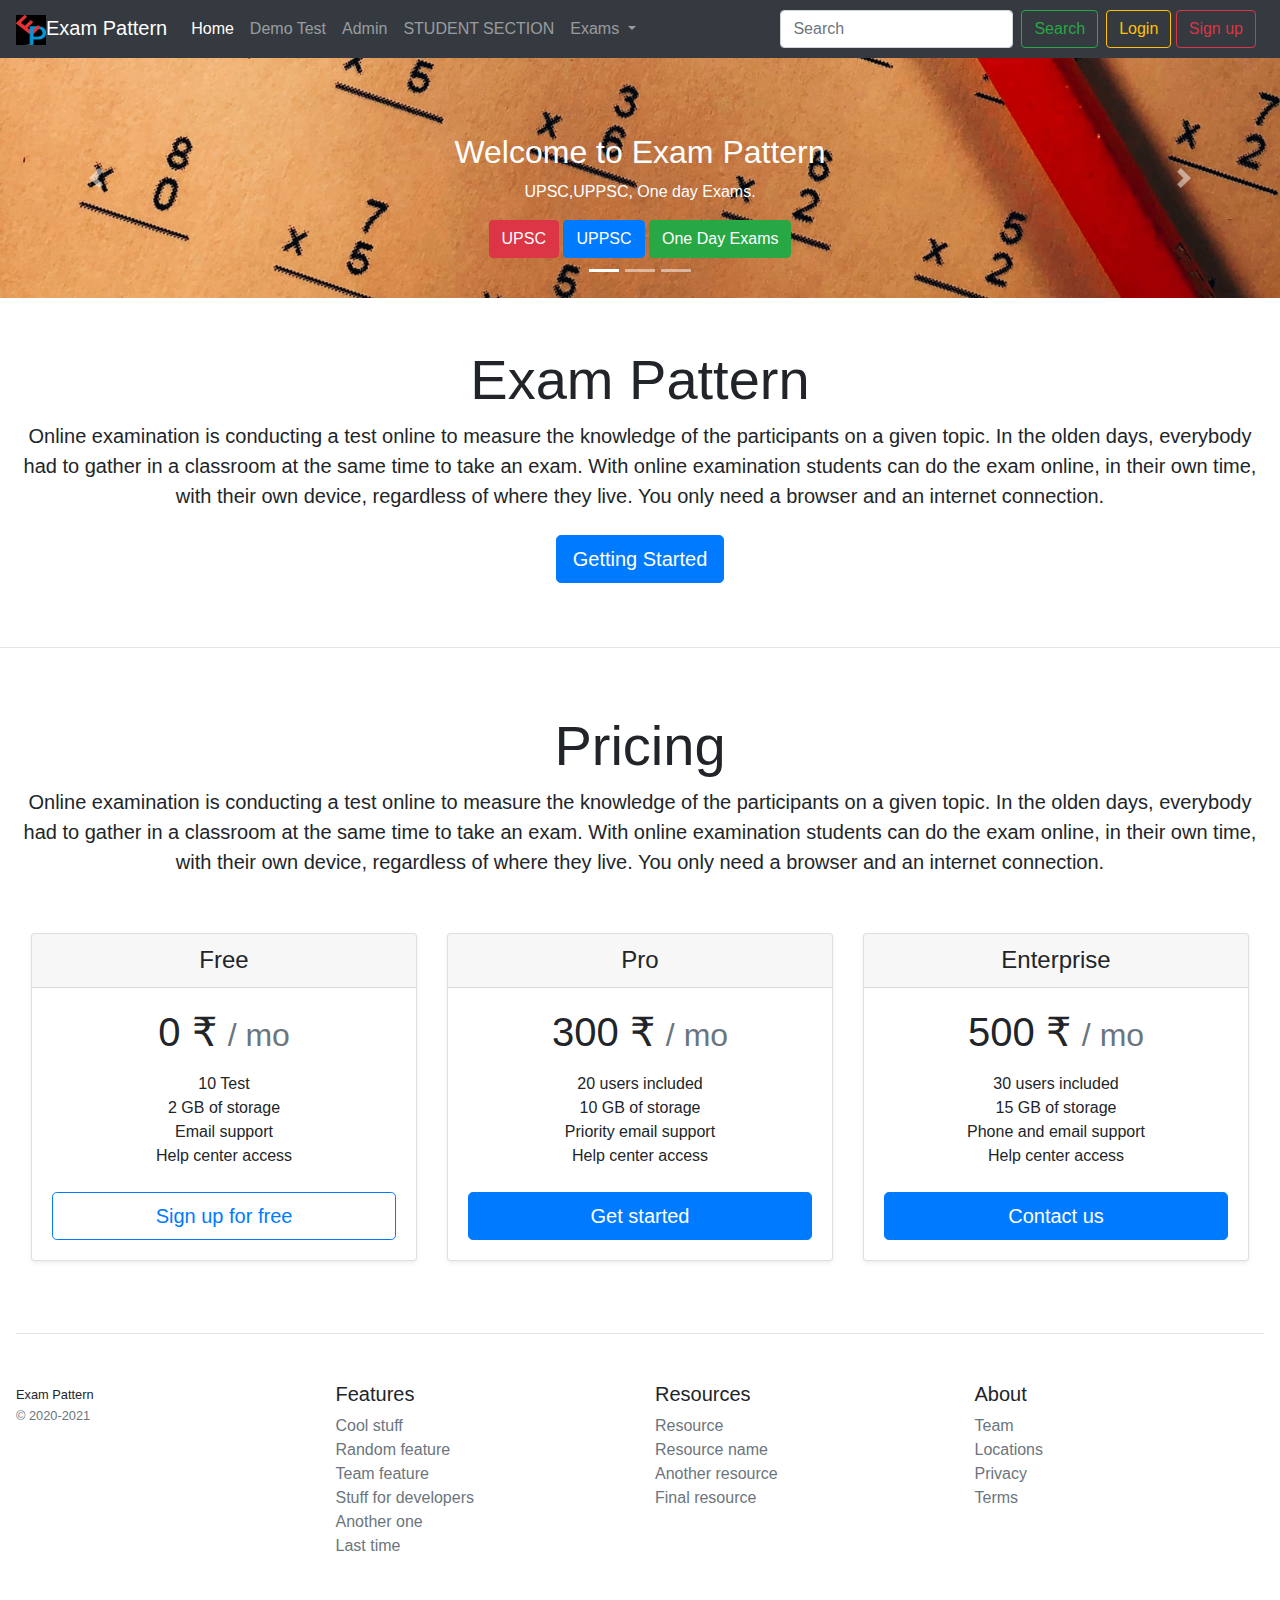
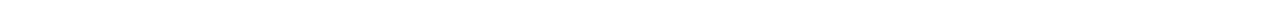
<file: index.html>
<!doctype html>
<html lang="en">

<head>
    <!-- Required meta tags -->
    <meta charset="utf-8">
    <meta name="viewport" content="width=device-width, initial-scale=1, shrink-to-fit=no">

    <!-- Bootstrap CSS -->
    <link rel="stylesheet" href="https://stackpath.bootstrapcdn.com/bootstrap/4.5.2/css/bootstrap.min.css" integrity="sha384-JcKb8q3iqJ61gNV9KGb8thSsNjpSL0n8PARn9HuZOnIxN0hoP+VmmDGMN5t9UJ0Z" crossorigin="anonymous">
    <link rel="icon" href="./Logo.png" type="image/x-icon">

    <title>Exam Pattern for all exams</title>

</head>

<body>
    <nav class="navbar navbar-expand-lg navbar-dark bg-dark ">
        <a class="navbar-brand" href="/"><img src="./Logo.jpg" alt="Exam Pattern" height="30px" width="30px">Exam Pattern</a>
        <button class="navbar-toggler" type="button" data-toggle="collapse" data-target="#navbarSupportedContent" aria-controls="navbarSupportedContent" aria-expanded="false" aria-label="Toggle navigation">
          <span class="navbar-toggler-icon"></span>
        </button>

        <div class="collapse navbar-collapse" id="navbarSupportedContent">
            <ul class="navbar-nav mr-auto">
                <li class="nav-item active">
                    <a class="nav-link" href="/ExamPattern">Home <span class="sr-only">(current)</span></a>
                </li>
                <li class="nav-item">
                    <a class="nav-link" href="/ExamPattern/exam.html">Demo Test</a>
                </li>
                <li class="nav-item">
                    <a class="nav-link" href="/ExamPattern/dash.html">Admin</a>
                </li>
                <li class="nav-item">
                    <a class="nav-link" href="/ExamPattern/student.html">STUDENT SECTION</a>
                </li>
                <li class="nav-item dropdown">
                    <a class="nav-link dropdown-toggle" href="#" id="navbarDropdown" role="button" data-toggle="dropdown" aria-haspopup="true" aria-expanded="false">
                Exams
              </a>
                    <div class="dropdown-menu" aria-labelledby="navbarDropdown">
                        <a class="dropdown-item" href="#">UPSC</a>
                        <a class="dropdown-item" href="#">UPPSC</a>
                        <div class="dropdown-divider"></div>
                        <a class="dropdown-item" href="#">One Day Exams</a>
                    </div>
                </li>

            </ul>
            <form class="form-inline my-2 my-lg-0">
                <input class="form-control mr-sm-2" type="search" placeholder="Search" aria-label="Search">
                <button class="btn btn-outline-success my-2 my-sm-0" type="submit">Search</button>
            </form>
            <div class="mx-2">
                <button class="btn btn-outline-warning my-2 my-sm-0" data-toggle="modal" data-target="#loginModal">Login</button>
                <button class="btn btn-outline-danger my-2 my-sm-0" data-toggle="modal" data-target="#signupModal">Sign up</button>
            </div>
        </div>
    </nav>
    <!-- Login Modal -->
    <!-- Modal -->
    <div class="modal fade" id="loginModal" tabindex="-1" aria-labelledby="loginModalLabel" aria-hidden="true">
        <div class="modal-dialog">
            <div class="modal-content">
                <div class="modal-header">
                    <h5 class="modal-title" id="loginModalLabel">Login</h5>
                    <button type="button" class="close" data-dismiss="modal" aria-label="Close">
            <span aria-hidden="true">&times;</span>
          </button>
                </div>
                <div class="modal-body">
                    <form>
                        <div class="form-group">
                            <label for="exampleInputEmail1">Email address</label>
                            <input type="email" class="form-control" id="exampleInputEmail1" aria-describedby="emailHelp">
                            <small id="emailHelp" class="form-text text-muted">We'll never share your email with anyone else.</small>
                        </div>
                        <div class="form-group">
                            <label for="exampleInputPassword1">Password</label>
                            <input type="password" class="form-control" id="exampleInputPassword1">
                        </div>
                        <button type="submit" class="btn btn-primary">Submit</button>
                    </form>
                </div>
                <div class="modal-footer">
                    <button type="button" class="btn btn-secondary" data-dismiss="modal">Close</button>

                </div>
            </div>
        </div>
    </div>
    <!-- Signup Modal -->
    <!-- Modal -->
    <div class="modal fade" id="signupModal" tabindex="-1" aria-labelledby="signupModalLabel" aria-hidden="true">
        <div class="modal-dialog">
            <div class="modal-content">
                <div class="modal-header">
                    <h5 class="modal-title" id="signupModalLabel">Sign Up</h5>
                    <button type="button" class="close" data-dismiss="modal" aria-label="Close">
            <span aria-hidden="true">&times;</span>
          </button>
                </div>
                <div class="modal-body">
                    <form method="POST" action="/student.html">
                        <div class="form-row form-group">
                            <div class="col">

                                <input type="text" class="form-control" placeholder="First name">
                            </div>
                            <div class="col">

                                <input type="text" class="form-control" placeholder="Last name">
                            </div>
                        </div>

                        <div class="form-row form-group">
                            <div class="col">

                                <input type="text" class="form-control" placeholder="Mobile Number">
                            </div>

                        </div>
                        <div class="form-group">

                            <input type="email" class="form-control" id="exampleInputEmail1" aria-describedby="emailHelp" placeholder="Email Address">
                            <small id="emailHelp" class="form-text text-muted">We'll never share your email with anyone else.</small>
                        </div>
                        <div class="form-group">

                            <input type="password" class="form-control" id="exampleInputPassword1" placeholder="Password">
                        </div>
                        <div class="form-group">

                            <input type="password" class="form-control" id="exampleInputPassword1" placeholder="Confirm Password">
                        </div>

                        <button type="submit" class="btn btn-primary">Submit</button>
                    </form>
                </div>

            </div>
        </div>
    </div>
    <!-- close sign up modal -->
    <div id="carouselExampleCaptions" class="carousel slide" data-ride="carousel">
        <ol class="carousel-indicators">
            <li data-target="#carouselExampleCaptions" data-slide-to="0" class="active"></li>
            <li data-target="#carouselExampleCaptions" data-slide-to="1"></li>
            <li data-target="#carouselExampleCaptions" data-slide-to="2"></li>
        </ol>
        <div class="carousel-inner">
            <div class="carousel-item active">
                <img src="./1.jpg" class="d-block w-100">
                <div class="carousel-caption d-none d-md-block">
                    <h2>Welcome to Exam Pattern</h2>
                    <p>UPSC,UPPSC, One day Exams.</p>
                    <button class="btn btn-danger">UPSC</button>
                    <button class="btn btn-primary">UPPSC</button>
                    <button class="btn btn-success">One Day Exams</button>
                </div>
            </div>
            <div class="carousel-item">
                <img src="./2.jpg" class="d-block w-100">
                <div class="carousel-caption d-none d-md-block">
                    <h2>The Best Exam Portal</h2>
                    <p>UPSC,UPPSC, One day Exams.</p>
                    <button class="btn btn-danger">UPSC</button>
                    <button class="btn btn-primary">UPPSC</button>
                    <button class="btn btn-success">One Day Exams</button>
                </div>
            </div>
            <div class="carousel-item">
                <img src="./3.jpg" class="d-block w-100">
                <div class="carousel-caption d-none d-md-block">
                    <h2>Test your Knowledge</h2>
                    <p>UPSC,UPPSC, One day Exams.</p>
                    <button class="btn btn-danger">UPSC</button>
                    <button class="btn btn-primary">UPPSC</button>
                    <button class="btn btn-success">One Day Exams</button>
                </div>
            </div>
        </div>
        <a class="carousel-control-prev" href="#carouselExampleCaptions" role="button" data-slide="prev">
            <span class="carousel-control-prev-icon" aria-hidden="true"></span>
            <span class="sr-only">Previous</span>
        </a>
        <a class="carousel-control-next" href="#carouselExampleCaptions" role="button" data-slide="next">
            <span class="carousel-control-next-icon" aria-hidden="true"></span>
            <span class="sr-only">Next</span>
        </a>
    </div>
    <div class="pricing-header px-3 py-3 pt-md-5 pb-md-4 mx-auto text-center">
        <h1 class="display-4">Exam Pattern</h1>
        <p class="lead">Online examination is conducting a test online to measure the knowledge of the participants on a given topic. In the olden days, everybody had to gather in a classroom at the same time to take an exam. With online examination students can do the
            exam online, in their own time, with their own device, regardless of where they live. You only need a browser and an internet connection. </p>
        <p class="text-center">
            <a href="#" class="btn btn-lg btn-primary my-2">Getting Started</a>

        </p>
    </div>
    <hr>





    <div class="pricing-header px-3 py-3 pt-md-5 pb-md-4 mx-auto text-center">
        <h1 class="display-4">Pricing</h1>
        <p class="lead">Online examination is conducting a test online to measure the knowledge of the participants on a given topic. In the olden days, everybody had to gather in a classroom at the same time to take an exam. With online examination students can do the
            exam online, in their own time, with their own device, regardless of where they live. You only need a browser and an internet connection. </p>
    </div>
    <div class="card-deck mb-3 text-center m-3">
        <div class="card mb-4 shadow-sm">
            <div class="card-header">
                <h4 class="my-0 font-weight-normal">Free</h4>
            </div>
            <div class="card-body">
                <h1 class="card-title pricing-card-title">0 &#8377; <small class="text-muted">/ mo</small></h1>
                <ul class="list-unstyled mt-3 mb-4">
                    <li>10 Test</li>
                    <li>2 GB of storage</li>
                    <li>Email support</li>
                    <li>Help center access</li>
                </ul>
                <button type="button" class="btn btn-lg btn-block btn-outline-primary" data-toggle="modal" data-target="#signupModal">Sign up for free</button>
            </div>
        </div>
        <div class="card mb-4 shadow-sm">
            <div class="card-header">
                <h4 class="my-0 font-weight-normal">Pro</h4>
            </div>
            <div class="card-body">
                <h1 class="card-title pricing-card-title">300 &#8377; <small class="text-muted">/ mo</small></h1>
                <ul class="list-unstyled mt-3 mb-4">
                    <li>20 users included</li>
                    <li>10 GB of storage</li>
                    <li>Priority email support</li>
                    <li>Help center access</li>
                </ul>
                <button type="button" class="btn btn-lg btn-block btn-primary" data-toggle="modal" data-target="#signupModal">Get started</button>
            </div>
        </div>
        <div class="card mb-4 shadow-sm">
            <div class="card-header">
                <h4 class="my-0 font-weight-normal">Enterprise</h4>
            </div>
            <div class="card-body">
                <h1 class="card-title pricing-card-title">500 &#8377; <small class="text-muted">/ mo</small></h1>
                <ul class="list-unstyled mt-3 mb-4">
                    <li>30 users included</li>
                    <li>15 GB of storage</li>
                    <li>Phone and email support</li>
                    <li>Help center access</li>
                </ul>
                <button type="button" class="btn btn-lg btn-block btn-primary" data-toggle="modal" data-target="#signupModal">Contact us</button>
            </div>
        </div>
    </div>
    <footer class="pt-4 my-md-5 pt-md-5 border-top m-3">
        <div class="row">
            <div class="col-12 col-md">
                <small>Exam Pattern</small>
                <small class="d-block mb-3 text-muted">© 2020-2021</small>
            </div>
            <div class="col-6 col-md">
                <h5>Features</h5>
                <ul class="list-unstyled text-small">
                    <li><a class="text-muted" href="#">Cool stuff</a></li>
                    <li><a class="text-muted" href="#">Random feature</a></li>
                    <li><a class="text-muted" href="#">Team feature</a></li>
                    <li><a class="text-muted" href="#">Stuff for developers</a></li>
                    <li><a class="text-muted" href="#">Another one</a></li>
                    <li><a class="text-muted" href="#">Last time</a></li>
                </ul>
            </div>
            <div class="col-6 col-md">
                <h5>Resources</h5>
                <ul class="list-unstyled text-small">
                    <li><a class="text-muted" href="#">Resource</a></li>
                    <li><a class="text-muted" href="#">Resource name</a></li>
                    <li><a class="text-muted" href="#">Another resource</a></li>
                    <li><a class="text-muted" href="#">Final resource</a></li>
                </ul>
            </div>
            <div class="col-6 col-md">
                <h5>About</h5>
                <ul class="list-unstyled text-small">
                    <li><a class="text-muted" href="#">Team</a></li>
                    <li><a class="text-muted" href="#">Locations</a></li>
                    <li><a class="text-muted" href="#">Privacy</a></li>
                    <li><a class="text-muted" href="#">Terms</a></li>
                </ul>
            </div>
        </div>
    </footer>



    <!-- Optional JavaScript -->
    <!-- jQuery first, then Popper.js, then Bootstrap JS -->
    <script src="https://code.jquery.com/jquery-3.5.1.slim.min.js" integrity="sha384-DfXdz2htPH0lsSSs5nCTpuj/zy4C+OGpamoFVy38MVBnE+IbbVYUew+OrCXaRkfj" crossorigin="anonymous"></script>
    <script src="https://cdn.jsdelivr.net/npm/popper.js@1.16.1/dist/umd/popper.min.js" integrity="sha384-9/reFTGAW83EW2RDu2S0VKaIzap3H66lZH81PoYlFhbGU+6BZp6G7niu735Sk7lN" crossorigin="anonymous"></script>
    <script src="https://stackpath.bootstrapcdn.com/bootstrap/4.5.2/js/bootstrap.min.js" integrity="sha384-B4gt1jrGC7Jh4AgTPSdUtOBvfO8shuf57BaghqFfPlYxofvL8/KUEfYiJOMMV+rV" crossorigin="anonymous"></script>

</body>

</html>
</file>
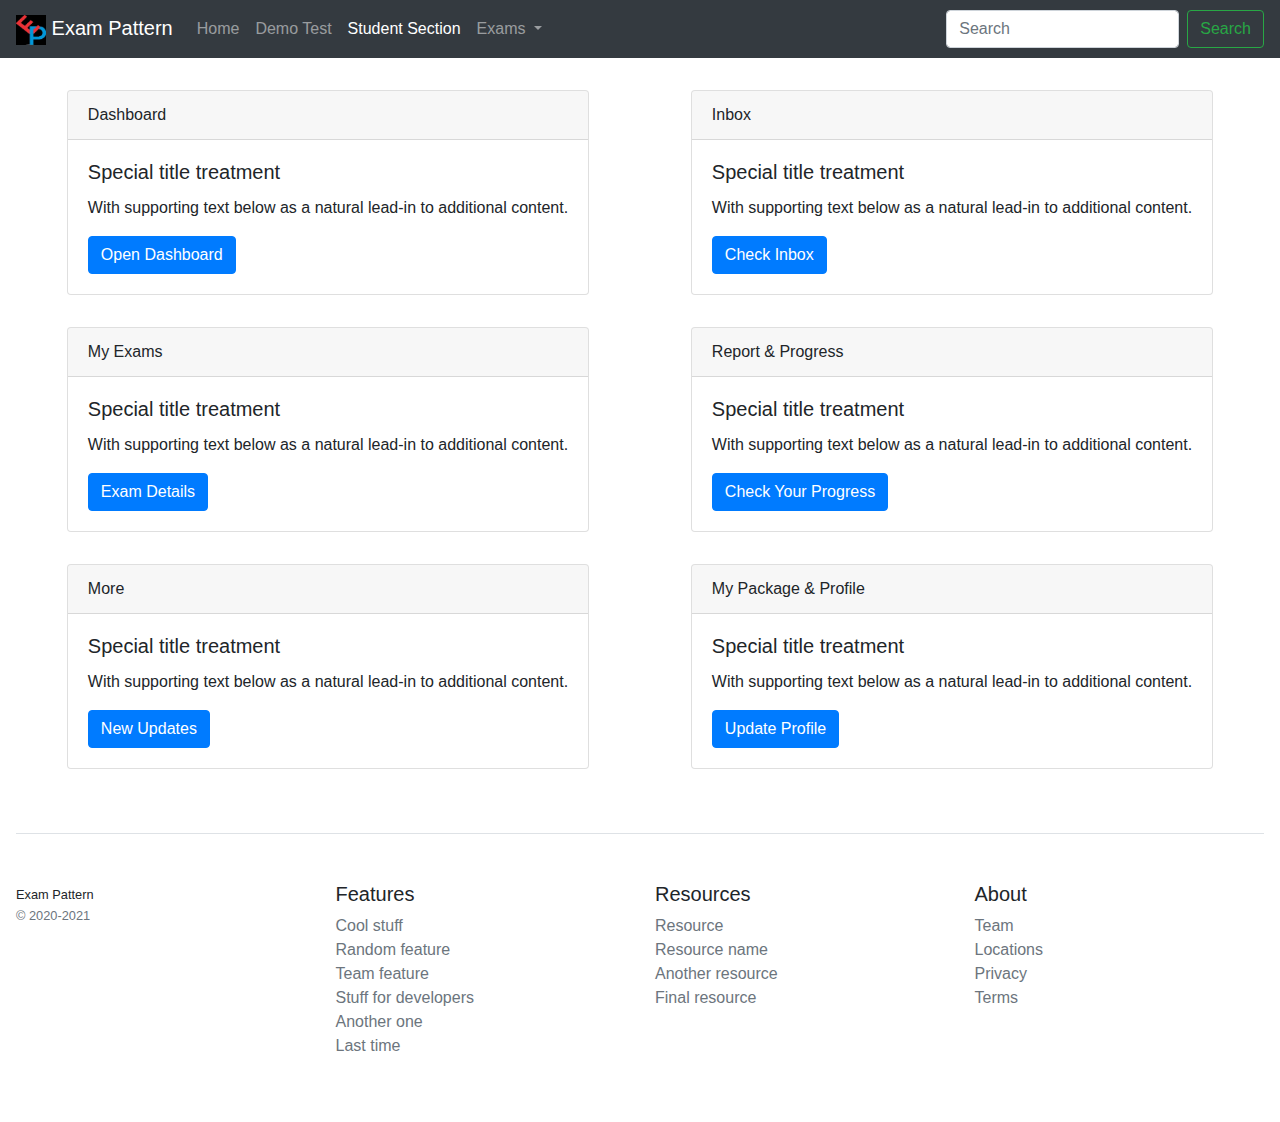
<file: student.html>
<!doctype html>
<html lang="en">

<head>
    <!-- Required meta tags -->
    <meta charset="utf-8">
    <meta name="viewport" content="width=device-width, initial-scale=1, shrink-to-fit=no">

    <!-- Bootstrap CSS -->
    <link rel="stylesheet" href="https://stackpath.bootstrapcdn.com/bootstrap/4.5.2/css/bootstrap.min.css" integrity="sha384-JcKb8q3iqJ61gNV9KGb8thSsNjpSL0n8PARn9HuZOnIxN0hoP+VmmDGMN5t9UJ0Z" crossorigin="anonymous">
    <link rel="icon" href="./Logo.png" type="image/x-icon">

    <title>Exam Pattern for all exams</title>
</head>

<body>

    <nav class="navbar navbar-expand-lg navbar-dark bg-dark ">
        <a class="navbar-brand" href="/"><img src="./Logo.jpg" alt="Exam Pattern" height="30px" width="30px"> Exam Pattern</a>
        <button class="navbar-toggler" type="button" data-toggle="collapse" data-target="#navbarSupportedContent" aria-controls="navbarSupportedContent" aria-expanded="false" aria-label="Toggle navigation">
          <span class="navbar-toggler-icon"></span>
        </button>

        <div class="collapse navbar-collapse" id="navbarSupportedContent">
            <ul class="navbar-nav mr-auto">
                <li class="nav-item ">
                    <a class="nav-link" href="/ExamPattern">Home </a>
                </li>
                <li class="nav-item ">
                    <a class="nav-link" href="/ExamPattern/exam.html">Demo Test</a>
                </li>
                <li class="nav-item active">
                    <a class="nav-link" href="/ExamPattern/student.html"> Student Section<span class="sr-only">(current)</span></a>
                </li>
                <li class="nav-item dropdown">
                    <a class="nav-link dropdown-toggle" href="#" id="navbarDropdown" role="button" data-toggle="dropdown" aria-haspopup="true" aria-expanded="false">
                Exams
              </a>
                    <div class="dropdown-menu" aria-labelledby="navbarDropdown">
                        <a class="dropdown-item" href="#">UPSC</a>
                        <a class="dropdown-item" href="#">UPPSC</a>
                        <div class="dropdown-divider"></div>
                        <a class="dropdown-item" href="#">One Day Exams</a>
                    </div>
                </li>

            </ul>
            <form class="form-inline my-2 my-lg-0">
                <input class="form-control mr-sm-2" type="search" placeholder="Search" aria-label="Search">
                <button class="btn btn-outline-success my-2 my-sm-0" type="submit">Search</button>
            </form>

        </div>
    </nav>

    <div class="row m-3">
        <div class="card m-3 mx-auto my-auto">
            <div class="card-header">
                Dashboard
            </div>
            <div class="card-body">
                <h5 class="card-title">Special title treatment</h5>
                <p class="card-text">With supporting text below as a natural lead-in to additional content.</p>
                <a href="#" class="btn btn-primary">Open Dashboard</a>
            </div>
        </div>
        <div class="card m-3 mx-auto">
            <div class="card-header">
                Inbox
            </div>
            <div class="card-body">
                <h5 class="card-title">Special title treatment</h5>
                <p class="card-text">With supporting text below as a natural lead-in to additional content.</p>
                <a href="#" class="btn btn-primary">Check Inbox</a>
            </div>
        </div>
        <div class="card m-3 mx-auto">
            <div class="card-header">
                My Exams
            </div>
            <div class="card-body">
                <h5 class="card-title">Special title treatment</h5>
                <p class="card-text">With supporting text below as a natural lead-in to additional content.</p>
                <a href="#" class="btn btn-primary">Exam Details</a>
            </div>
        </div>
        <div class="card m-3 mx-auto">
            <div class="card-header">
                Report & Progress
            </div>
            <div class="card-body">
                <h5 class="card-title">Special title treatment</h5>
                <p class="card-text">With supporting text below as a natural lead-in to additional content.</p>
                <a href="#" class="btn btn-primary">Check Your Progress</a>
            </div>
        </div>
        <div class="card m-3 mx-auto">
            <div class="card-header">
                More
            </div>
            <div class="card-body">
                <h5 class="card-title">Special title treatment</h5>
                <p class="card-text">With supporting text below as a natural lead-in to additional content.</p>
                <a href="#" class="btn btn-primary">New Updates</a>
            </div>
        </div>
        <div class="card m-3 mx-auto">
            <div class="card-header">
                My Package & Profile
            </div>
            <div class="card-body">
                <h5 class="card-title">Special title treatment</h5>
                <p class="card-text">With supporting text below as a natural lead-in to additional content.</p>
                <a href="#" class="btn btn-primary">Update Profile</a>
            </div>
        </div>

    </div>

    <footer class="pt-4 my-md-5 pt-md-5 border-top m-3">
        <div class="row">
            <div class="col-12 col-md">
                <small>Exam Pattern</small>
                <small class="d-block mb-3 text-muted">© 2020-2021</small>
            </div>
            <div class="col-6 col-md">
                <h5>Features</h5>
                <ul class="list-unstyled text-small">
                    <li><a class="text-muted" href="#">Cool stuff</a></li>
                    <li><a class="text-muted" href="#">Random feature</a></li>
                    <li><a class="text-muted" href="#">Team feature</a></li>
                    <li><a class="text-muted" href="#">Stuff for developers</a></li>
                    <li><a class="text-muted" href="#">Another one</a></li>
                    <li><a class="text-muted" href="#">Last time</a></li>
                </ul>
            </div>
            <div class="col-6 col-md">
                <h5>Resources</h5>
                <ul class="list-unstyled text-small">
                    <li><a class="text-muted" href="#">Resource</a></li>
                    <li><a class="text-muted" href="#">Resource name</a></li>
                    <li><a class="text-muted" href="#">Another resource</a></li>
                    <li><a class="text-muted" href="#">Final resource</a></li>
                </ul>
            </div>
            <div class="col-6 col-md">
                <h5>About</h5>
                <ul class="list-unstyled text-small">
                    <li><a class="text-muted" href="#">Team</a></li>
                    <li><a class="text-muted" href="#">Locations</a></li>
                    <li><a class="text-muted" href="#">Privacy</a></li>
                    <li><a class="text-muted" href="#">Terms</a></li>
                </ul>
            </div>
        </div>
    </footer>


    <!-- Optional JavaScript -->
    <!-- jQuery first, then Popper.js, then Bootstrap JS -->
    <script src="https://code.jquery.com/jquery-3.5.1.slim.min.js" integrity="sha384-DfXdz2htPH0lsSSs5nCTpuj/zy4C+OGpamoFVy38MVBnE+IbbVYUew+OrCXaRkfj" crossorigin="anonymous"></script>
    <script src="https://cdn.jsdelivr.net/npm/popper.js@1.16.1/dist/umd/popper.min.js" integrity="sha384-9/reFTGAW83EW2RDu2S0VKaIzap3H66lZH81PoYlFhbGU+6BZp6G7niu735Sk7lN" crossorigin="anonymous"></script>
    <script src="https://stackpath.bootstrapcdn.com/bootstrap/4.5.2/js/bootstrap.min.js" integrity="sha384-B4gt1jrGC7Jh4AgTPSdUtOBvfO8shuf57BaghqFfPlYxofvL8/KUEfYiJOMMV+rV" crossorigin="anonymous"></script>

</body>

</html>
</file>
